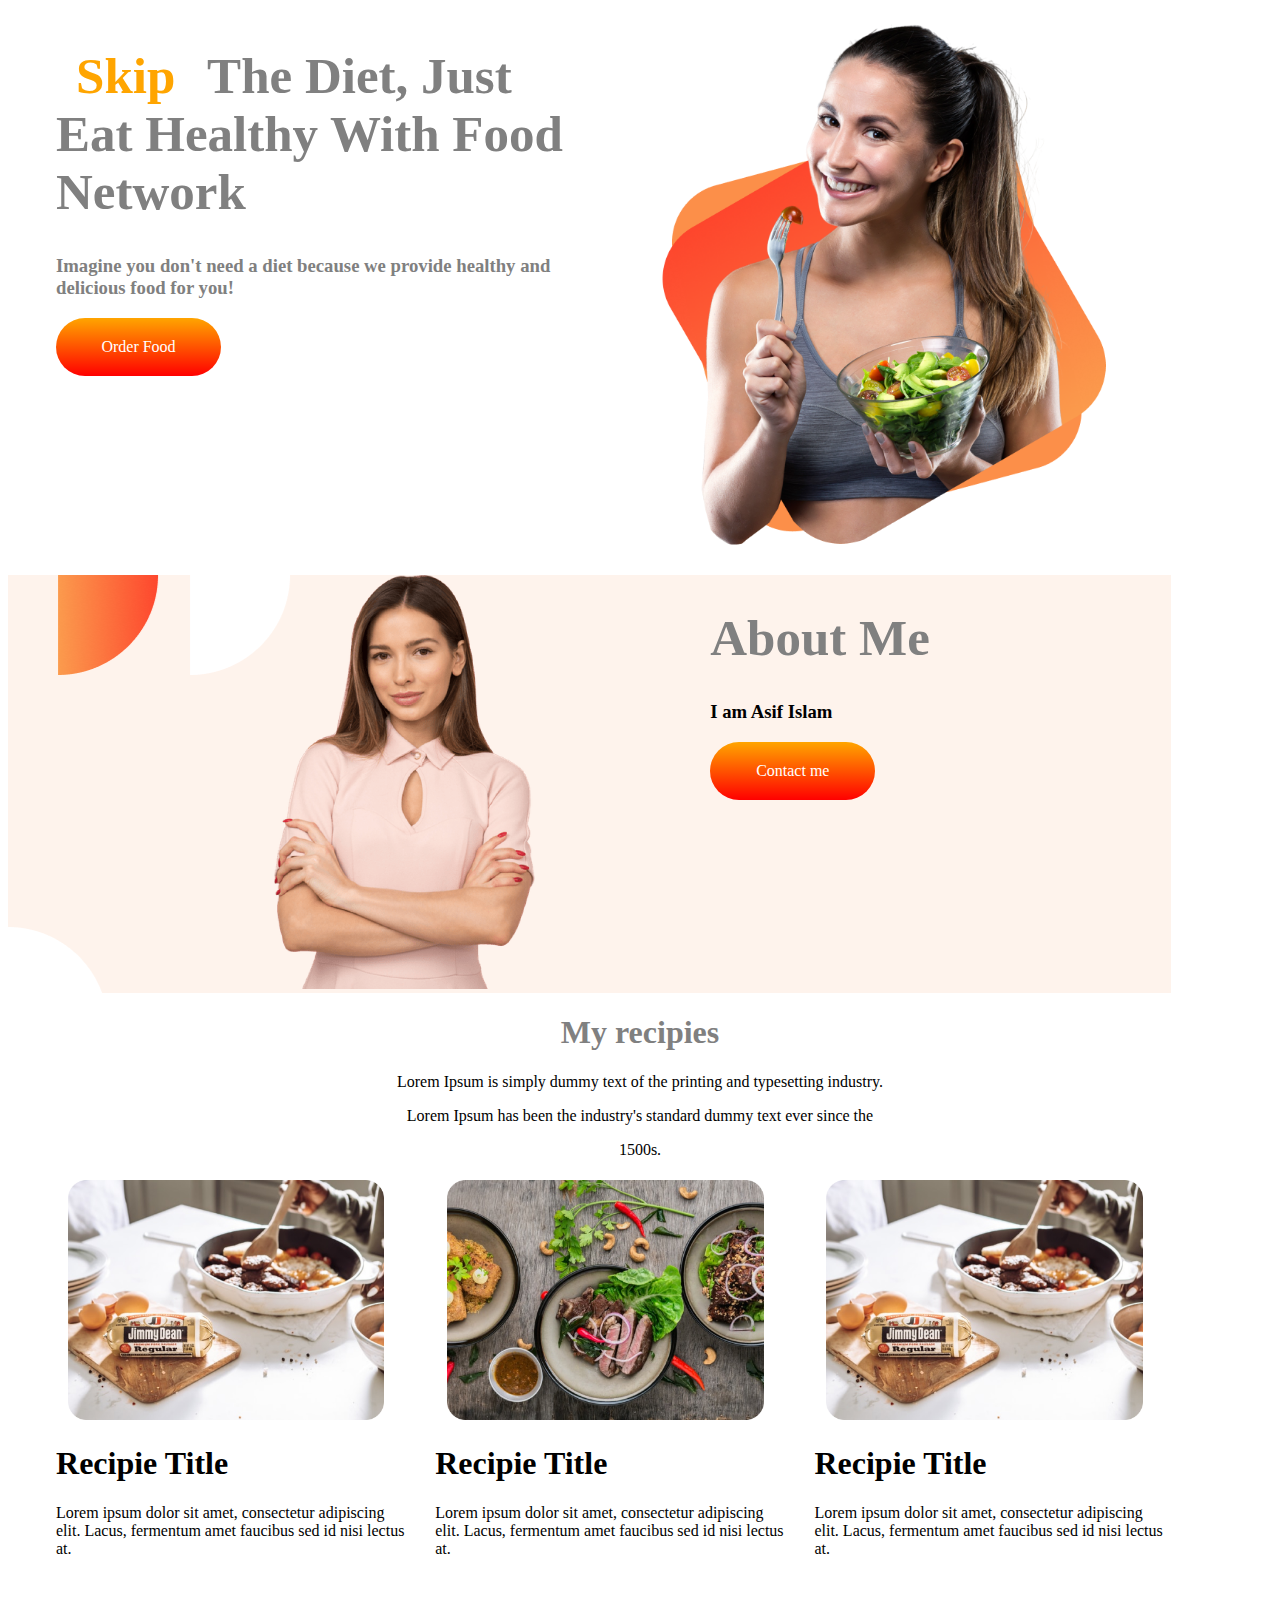
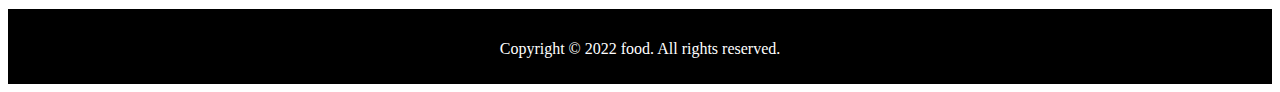
<file: index.html>
<!DOCTYPE html>
<html lang="en">

<head>
    <meta charset="UTF-8">
    <meta http-equiv="X-UA-Compatible" content="IE=edge">
    <meta name="viewport" content="width=divice-width, initial-scale=1.0">
    <title></title>
    <link rel="stylesheet" href="food.css">
</head>
<body>
    <section class="section1">
        <div class="image id9">
            <h1 id="intro"><span id="id1">Skip</span> The Diet, Just Eat Healthy With Food Network</h1>
            <h3>Imagine you don't need a diet because we provide healthy and delicious food for you!</h3>
            <div id="id2">
                <a href="https://google.com/">Order Food</a>
            </div>
        </div>
        <div class="image">
            <img src="images/female/Group 8425.png" alt="">
    </section>
    <section class="section2">
        <div class="about-me-area">
            <img src="images/female/Person Image.png" id="about-me" alt="">

            <div class="about-me-div">
                <div class="id3">
                    <h1 class="section-header">About Me</h1>
                </div>
                <h3>I am Asif Islam</h3>
                <div id="id2">
                    <a href="https://google.com/">Contact me</a>
                </div>

            </div>
        </div>
    </section>
    <div class="id3">
        <h1>My recipies</h1>
    </div>
    <div id="id5">
        <p>Lorem Ipsum is simply dummy text of the printing and typesetting industry. <br>
        <p> Lorem Ipsum has been the industry's standard dummy text ever since the </p>
        <p> 1500s.</p>

    </div>
    <section class="section1">
        <div class="image">
            <img src="images/food/Project Cover.jpg">
            <h1>Recipie Title</h1>
            <p>Lorem ipsum dolor sit amet, consectetur adipiscing elit. Lacus, fermentum amet faucibus sed id nisi
                lectus at.</p>
        </div>
        <div class="image">
            <img src="images/food/Project Cover1.jpg">
            <h1>Recipie Title</h1>

            <p>Lorem ipsum dolor sit amet, consectetur adipiscing elit. Lacus, fermentum amet faucibus sed id nisi
                lectus at.</p>
        </div>
        <div class="image">
            <img src="images/food/Project Cover.jpg">
            <h1>Recipie Title</h1>

            <p>Lorem ipsum dolor sit amet, consectetur adipiscing elit. Lacus, fermentum amet faucibus sed id nisi
                lectus at.</p>
        </div>
    </section>
    <footer>
        <p> Copyright © 2022 food. All rights reserved. </p>
        </div>
    </footer>
</body>

</html>
</file>
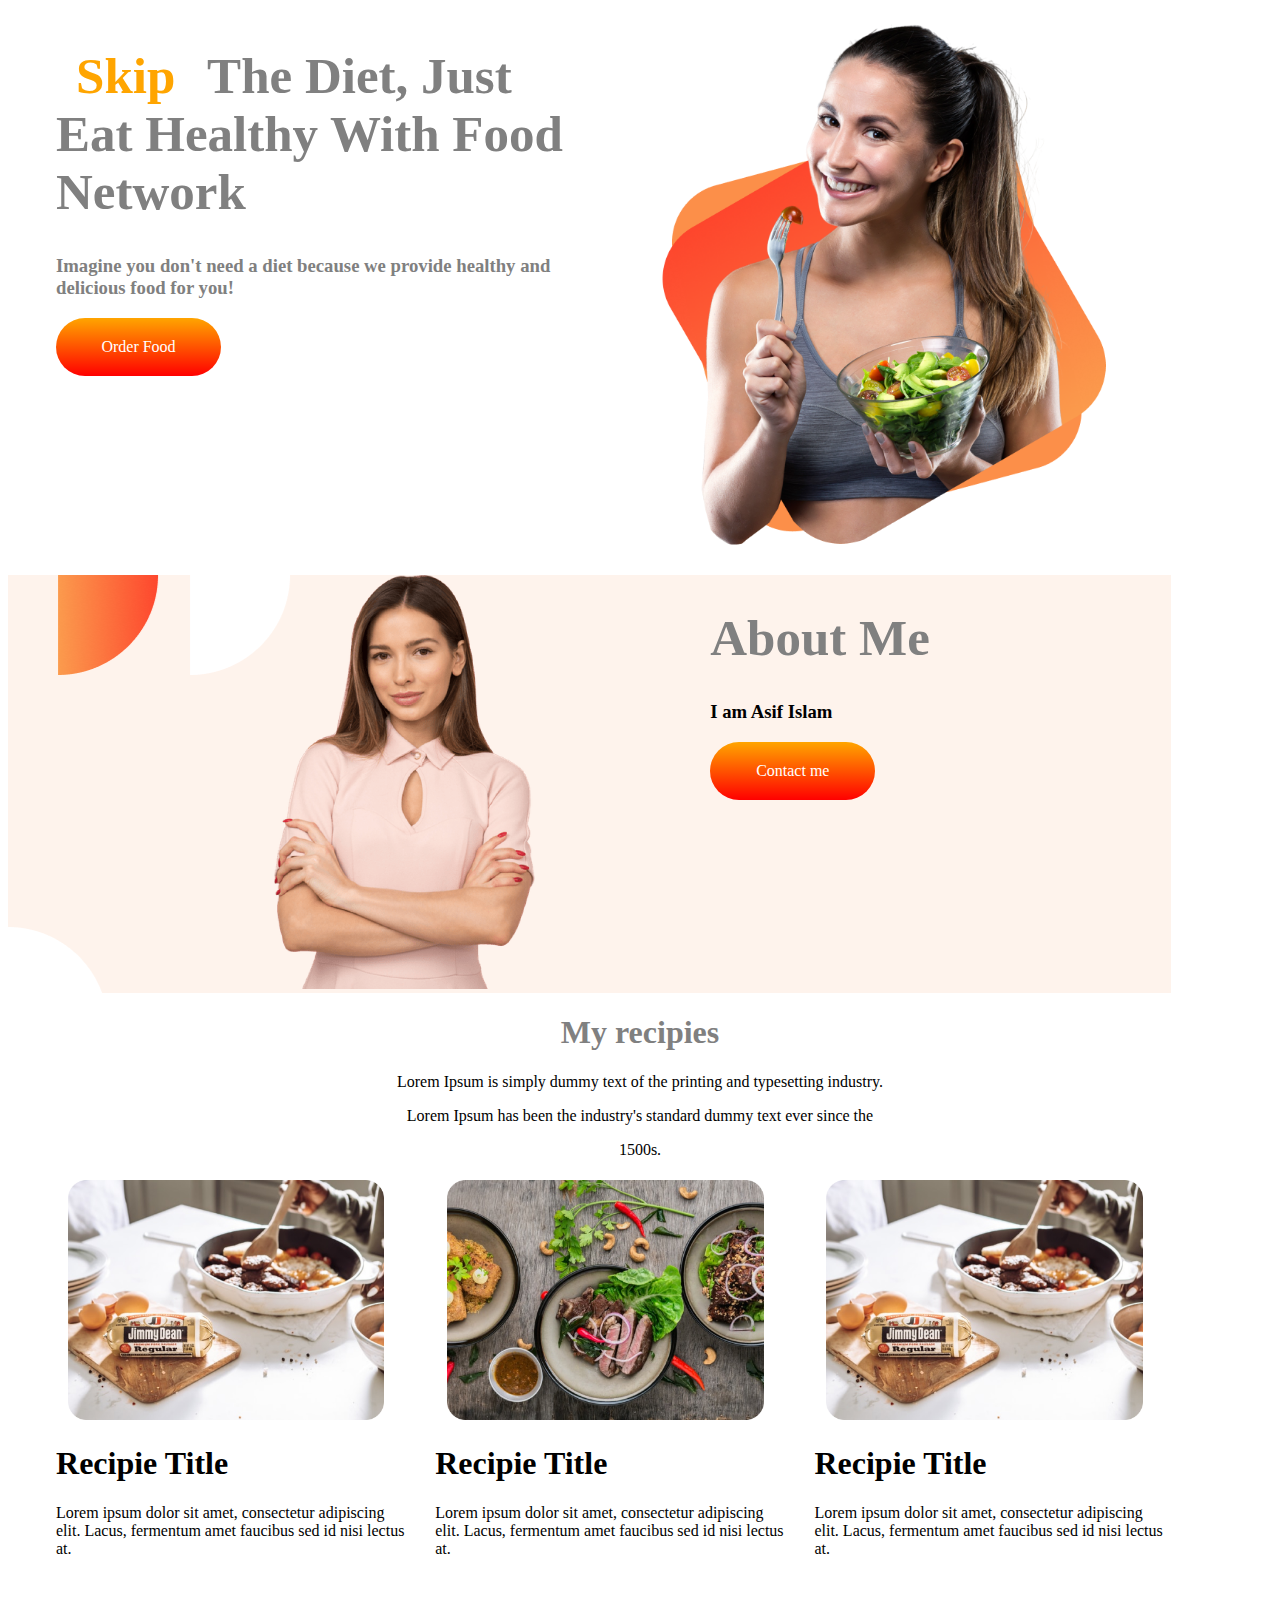
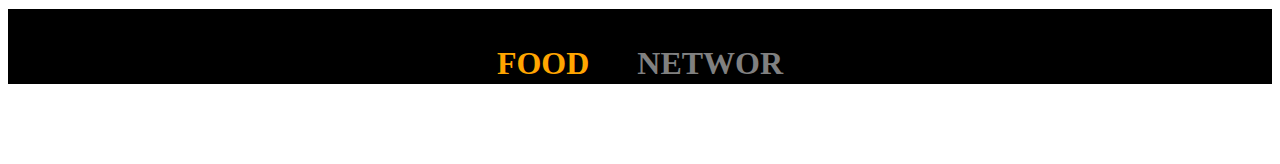
<file: food.html>
<!DOCTYPE html>
<html lang="en">

<head>
    <meta charset="UTF-8">
    <meta http-equiv="X-UA-Compatible" content="IE=edge">
    <meta name="viewport" content="width=divice-width, initial-scale=1.0">
    <title></title>

    <link rel="stylesheet" href="food.css">
</head>

<body>
    <section class="section1">

        <div class="image id9">

            <h1 id="intro"><span id="id1">Skip</span> The Diet, Just Eat Healthy With Food Network</h1>
            <h3>Imagine you don't need a diet because we provide healthy and delicious food for you!</h3>
            <div id="id2">
                <a href="www.google.com">Order Food</a>
            </div>
        </div>




        <div class="image">
            <img src="images/female/Group 8425.png" alt="">

           
    </section>
 
    


    <section class="section2">


        <div class="about-me-area">
            <img src="images/female/Person Image.png" id="about-me" alt="">

            <div class="about-me-div">
                <div class="id3">
                    <h1 class="section-header">About Me</h1>
                </div>
                <h3>I am Asif Islam</h3>
                <div id="id2">
                    <a href="www.google.com">Contact me</a>
                </div>
    
            </div>
        </div>
       
    </section>
    <div class="id3">
        <h1>My recipies</h1>

    </div>

    <div id="id5">
        <p>Lorem Ipsum is simply dummy text of the printing and typesetting industry. <br>
        <p> Lorem Ipsum has been the industry's standard dummy text ever since the </p>
        <p> 1500s.</p>

    </div>


    <section class="section1">
        <div class="image">
            <img src="images/food/Project Cover.jpg">
            <h1>Recipie Title</h1>

            <p>Lorem ipsum dolor sit amet, consectetur adipiscing elit. Lacus, fermentum amet faucibus sed id nisi
                lectus at.</p>
        </div>

        <div class="image">
            <img src="images/food/Project Cover1.jpg">
            <h1>Recipie Title</h1>

            <p>Lorem ipsum dolor sit amet, consectetur adipiscing elit. Lacus, fermentum amet faucibus sed id nisi
                lectus at.</p>
        </div>

        <div class="image">
            <img src="images/food/Project Cover.jpg">
            <h1>Recipie Title</h1>

            <p>Lorem ipsum dolor sit amet, consectetur adipiscing elit. Lacus, fermentum amet faucibus sed id nisi
                lectus at.</p>
        </div>

    </section>
    <footer>

        <h1><span id="id1">FOOD </span><span id="id6">NETWOR</span> </h1>
        <div id="id8">
            <p>Eat healthy to live healthy. Live healthy to live happy</p>
        </div>
    </footer>

</body>

</html>
</file>
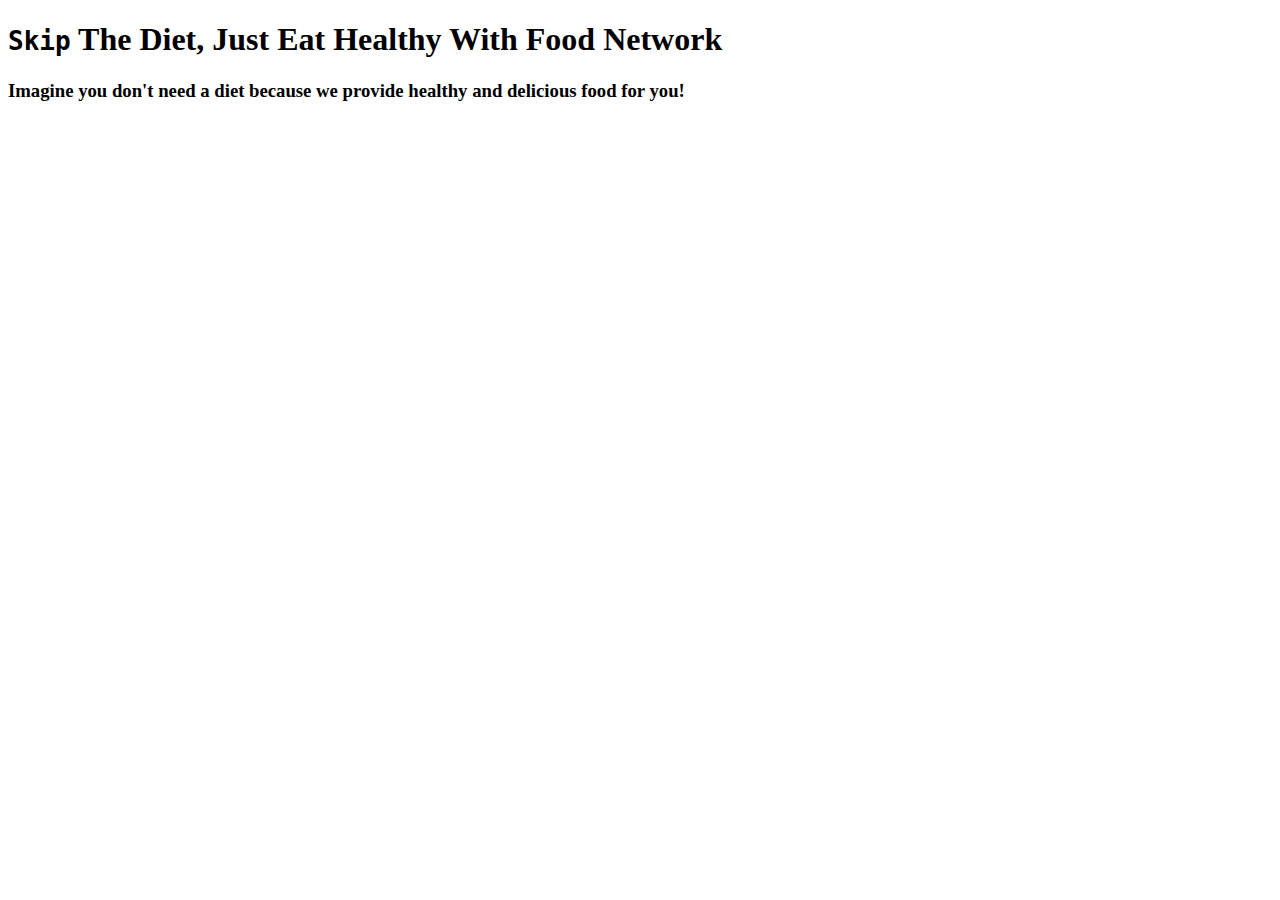
<file: food/Untitled2.html>
<!DOCTYPE html>
<html lang="en">

    
<head>
    <meta charset="UTF-8">
    <meta http-equiv="X-UA-Compatible" content="IE=edge">
    <meta name="viewport" content="width=device-width, initial-scale=1.0">
    <style>
    
    </style>
    <link>
    <title></title>
    
</head>
<body>
    <dev></dev>
    <h1><samp id="id1">Skip</samp> The Diet, Just Eat Healthy With Food Network</h1>
    <h3>Imagine you don't need a diet because we provide healthy and delicious food for you!</h3>

    </dev>
    <dev>
        
    </dev>
</body>
</html>
</file>
<file: food.css>
#id1 {
    color: orange;
    padding: 20px;
}

.image {
    width: 50%;
    margin-right: 5px;
    margin-right: 5px;
    margin-top: 5px;
    padding-left: 2%;

}

.image img {
    width: 90%;
    margin-left: 5px;
    margin-right: 5px;
    padding-left: 5px;
    border-radius: 5px;
    box-shadow: 10px, 10px, 50px, gray;
    padding-left: 2%;
}

.section1 {
    width: 90%;
    margin-right: 10px;
    margin-right: 10px;
    margin-top: 5px;
    padding-left: 2%;


    display: flex;
}

#id2 {
    padding: 20px;
    text-decoration: none;
    background-image: linear-gradient(orange, red);
    border-radius: 30px;
    float: left;
    color: white;
    width: 125px;
    text-align: center;
}

.section2 {
    display: flex;

    width: 90%;
    margin-right: 10px;
    margin-right: 10px;
    margin-top: 5px;
    padding-left: 2%;
    background-image: url(images/shapes/7.png);
}

.id3 {
    text-align: center;
    color: grey;

}

a {
    color: white;
    text-decoration: none;
}

#id5 {
    text-align: center;
}

.id9 {
    color: grey;
}

#id5 {
    text-align: center;
}

#id6 {
    text-align: center;
    color: gray;
    padding: 20px;
    padding-bottom: 10px;

}

#id8 {
    padding: 5px;
    text-align: center;
    color: white;

}

footer {
    margin-top: 35px;
    background-color: black;
    text-align: center;
    padding-top: 15px;
    height: 60px;
    color: white;
}

#about-me {
    height: 414px;
}

#intro {
    font-size: 51px;
}

.about-me-div {
    float: right;
}

.about-me-area {
    width: 100%;
    padding-left: 241px;
    padding-right: 241px;
}

.section-header {
    font-size: 51px;
}
</file>
